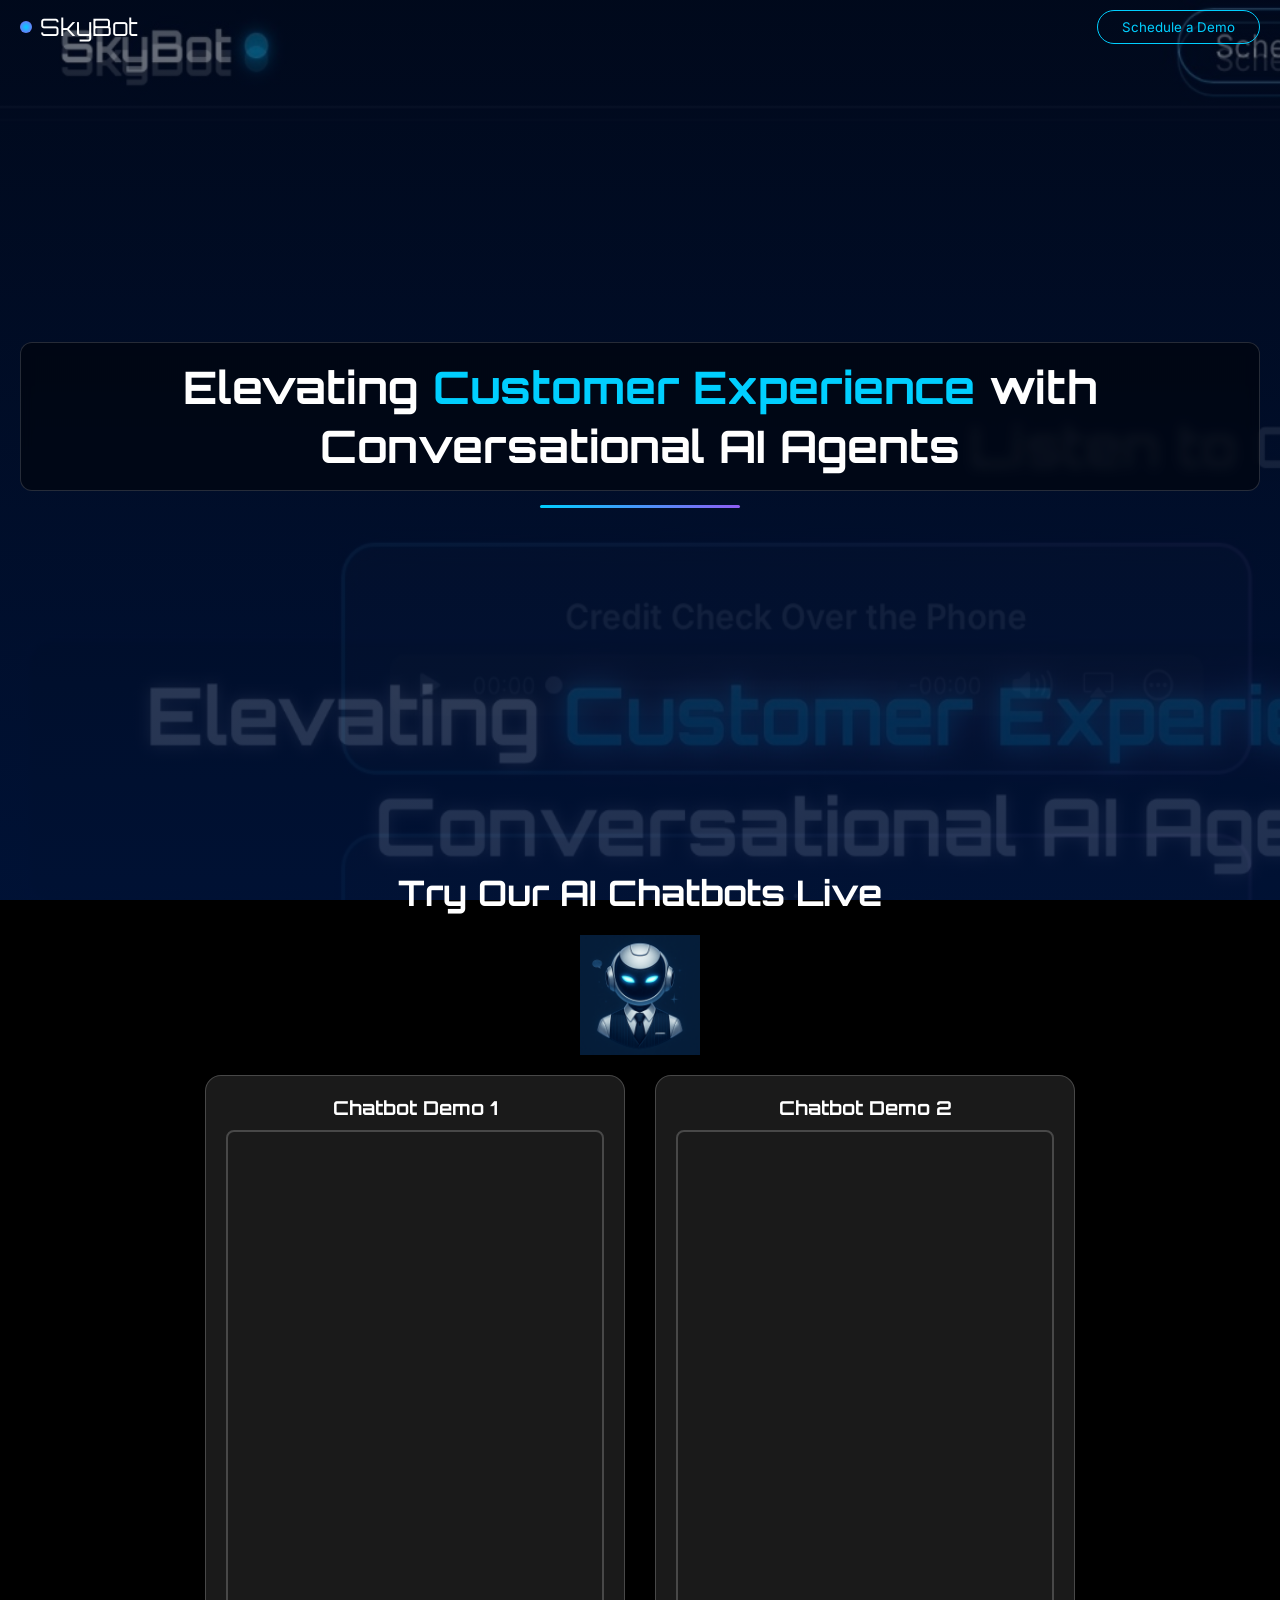
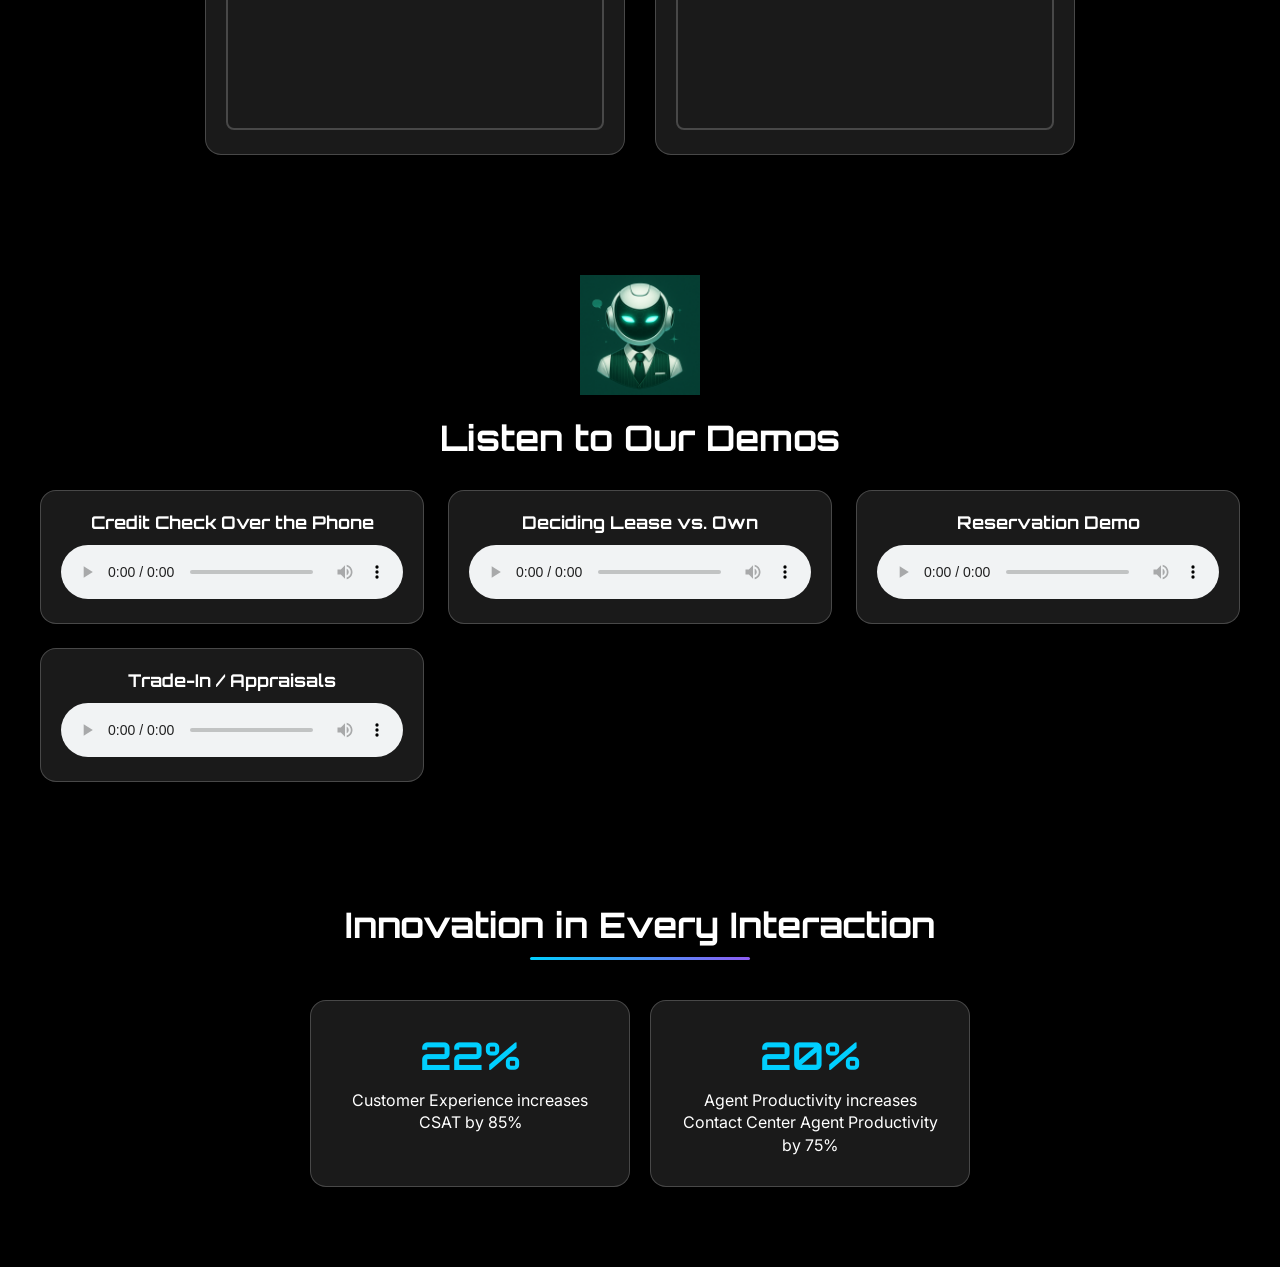
<file: skybots-ai-c0d3b638b886d23e6c338375aee6e07f3e5ed830/index.html>
<!DOCTYPE html>
<html lang="en">
<head>
  <meta charset="UTF-8" />
  <meta name="viewport" content="width=device-width, initial-scale=1.0" />
  <title>SkyBot – Conversational AI Demos</title>
  <!-- Google Fonts for futuristic typography -->
  <link href="https://fonts.googleapis.com/css2?family=Orbitron:wght@400;600&family=Inter:wght@400;600&display=swap" rel="stylesheet" />
  <style>
    :root {
      /* Accent colours for neon highlights */
      --accent-teal: #00cfff;
      --accent-violet: #8f5df4;
      --text-light: #ffffff;
    }

    * {
      box-sizing: border-box;
      margin: 0;
      padding: 0;
    }

    body {
      font-family: 'Inter', sans-serif;
      color: var(--text-light);
      background: #000; /* fallback colour */
      overflow-x: hidden;
    }

    /* Background container with two layers of stars to simulate motion */
    #space-bg {
      position: fixed;
      top: 0;
      left: 0;
      width: 100%;
      height: 100%;
      overflow: hidden;
      z-index: -2;
    }

    #space-bg img {
      position: absolute;
      width: 200%;
      height: 200%;
      opacity: 0.6;
    }

    #space-bg .layer1 {
      animation: driftLayer1 60s linear infinite;
    }

    #space-bg .layer2 {
      animation: driftLayer2 100s linear infinite;
    }

    /* Keyframes for slow drifting movement */
    @keyframes driftLayer1 {
      from {
        transform: translate3d(0, 0, 0);
      }
      to {
        transform: translate3d(-50%, -25%, 0);
      }
    }

    @keyframes driftLayer2 {
      from {
        transform: translate3d(0, 0, 0);
      }
      to {
        transform: translate3d(-25%, -50%, 0);
      }
    }

    /* Slight gradient overlay for readability */
    #space-bg::after {
      content: '';
      position: absolute;
      top: 0;
      left: 0;
      width: 100%;
      height: 100%;
      background: linear-gradient(to bottom, rgba(0, 10, 30, 0.5), rgba(0, 20, 60, 0.8));
      z-index: 1;
    }

    /* Header and navigation */
    header {
      position: fixed;
      top: 0;
      left: 0;
      width: 100%;
      display: flex;
      justify-content: center;
      padding: 10px 20px;
      z-index: 100;
    }

    .nav-wrapper {
      width: 100%;
      max-width: 1300px;
      display: flex;
      align-items: center;
      justify-content: space-between;
    }

    .logo {
      display: flex;
      align-items: center;
      font-family: 'Orbitron', sans-serif;
      font-size: 1.5rem;
    }

    .logo .dot {
      width: 12px;
      height: 12px;
      border-radius: 50%;
      background: radial-gradient(circle, var(--accent-teal), var(--accent-violet));
      margin-right: 8px;
    }

    .schedule-btn {
      font-family: 'Inter', sans-serif;
      padding: 8px 24px;
      border-radius: 999px;
      border: 1px solid var(--accent-teal);
      background: transparent;
      color: var(--accent-teal);
      cursor: pointer;
      transition: background 0.3s, box-shadow 0.3s;
    }

    .schedule-btn:hover {
      background: var(--accent-teal);
      color: #00131f;
      box-shadow: 0 0 12px var(--accent-teal);
    }

    /* Hero section */
    .hero {
      min-height: 90vh;
      display: flex;
      flex-direction: column;
      justify-content: center;
      align-items: center;
      text-align: center;
      padding: 120px 20px 80px;
    }

    .hero h1 {
      font-family: 'Orbitron', sans-serif;
      font-size: 2.8rem;
      line-height: 1.3;
      background: rgba(0, 0, 0, 0.45);
      padding: 15px 25px;
      border-radius: 12px;
      backdrop-filter: blur(6px);
      border: 1px solid rgba(255, 255, 255, 0.15);
    }

    .hero h1 .highlight {
      color: var(--accent-teal);
      animation: highlightGlow 1.5s ease-in-out infinite;
    }

    @keyframes highlightGlow {
      0%, 100% { text-shadow: 0 0 8px var(--accent-teal), 0 0 15px var(--accent-violet); }
      50% { text-shadow: 0 0 4px var(--accent-violet), 0 0 8px var(--accent-teal); }
    }

    .hero .accent-line {
      margin-top: 14px;
      height: 3px;
      width: 200px;
      background: linear-gradient(90deg, var(--accent-teal), var(--accent-violet));
      border-radius: 2px;
    }

    /* Audio demos section */
    .demos {
      padding: 60px 20px;
      text-align: center;
    }

    .demos h2 {
      font-family: 'Orbitron', sans-serif;
      font-size: 2.2rem;
      margin-bottom: 30px;
    }

    .audio-grid {
      display: grid;
      gap: 24px;
      grid-template-columns: repeat(auto-fit, minmax(320px, 1fr));
      max-width: 1200px;
      margin: 0 auto;
    }

    .audio-card {
      background: rgba(255, 255, 255, 0.1);
      border: 1px solid rgba(255, 255, 255, 0.2);
      border-radius: 16px;
      padding: 20px;
      backdrop-filter: blur(10px);
      box-shadow: 0 8px 20px rgba(0, 0, 0, 0.4);
      transition: transform 0.4s, box-shadow 0.4s;
    }

    .audio-card:hover {
      transform: translateY(-6px);
      box-shadow: 0 12px 28px rgba(0, 0, 0, 0.5);
    }

    .audio-card h3 {
      font-family: 'Orbitron', sans-serif;
      font-size: 1.1rem;
      margin-bottom: 12px;
      text-align: center;
    }

    .audio-card audio {
      width: 100%;
      outline: none;
    }

    /* Metrics section */
    .metrics {
      padding: 60px 20px 80px;
      text-align: center;
    }

    .metrics h2 {
      font-family: 'Orbitron', sans-serif;
      font-size: 2.2rem;
      margin-bottom: 10px;
    }

    .metrics .line {
      height: 3px;
      width: 220px;
      margin: 0 auto 40px;
      background: linear-gradient(90deg, var(--accent-teal), var(--accent-violet));
      border-radius: 2px;
    }

    .stat-container {
      display: flex;
      flex-wrap: wrap;
      justify-content: center;
      gap: 20px;
      max-width: 800px;
      margin: 0 auto;
    }

    .stat-card {
      width: 320px;
      background: rgba(255, 255, 255, 0.1);
      border: 1px solid rgba(255, 255, 255, 0.2);
      border-radius: 16px;
      padding: 30px;
      backdrop-filter: blur(10px);
      box-shadow: 0 8px 20px rgba(0, 0, 0, 0.4);
    }

    .stat-card h3 {
      font-family: 'Orbitron', sans-serif;
      font-size: 2.4rem;
      color: var(--accent-teal);
      margin-bottom: 10px;
    }

    .stat-card p {
      font-size: 1rem;
      line-height: 1.4;
    }

    /* Chatbot demos section */
    #chatbot-demos {
      padding: 60px 20px;
      text-align: center;
    }
    #chatbot-demos h2 {
      font-family: 'Orbitron', sans-serif;
      font-size: 2.2rem;
      margin-bottom: 20px;
    }
    .chatbot-demo-container {
      display: flex;
      flex-wrap: wrap;
      justify-content: center;
      gap: 30px;
      max-width: 1200px;
      margin: 0 auto;
    }
    .chatbot-demo {
      background: rgba(255, 255, 255, 0.1);
      border: 1px solid rgba(255, 255, 255, 0.2);
      border-radius: 16px;
      padding: 20px;
      backdrop-filter: blur(10px);
      box-shadow: 0 8px 20px rgba(0, 0, 0, 0.4);
      max-width: 420px;
      width: 100%;
    }
    .chatbot-demo h3 {
      font-family: 'Orbitron', sans-serif;
      font-size: 1.2rem;
      margin-bottom: 10px;
    }
    .chatbot-demo iframe {
      width: 100%;
      height: 600px;
      border: 2px solid rgba(255, 255, 255, 0.2);
      border-radius: 8px;
    }

    /* Animation for fade and slide when sections come into view */
    .fade-slide {
      opacity: 0;
      transform: translateY(30px);
      transition: opacity 0.8s ease-out, transform 0.8s ease-out;
    }

    .fade-slide.visible {
      opacity: 1;
      transform: translateY(0);
    }

    @media (max-width: 600px) {
      .hero h1 {
        font-size: 2rem;
        padding: 10px 15px;
      }
      .metrics .stat-card {
        width: 280px;
      }
    }
  </style>
</head>
<body>
  <!-- Moving starry background -->
  <div id="space-bg">
    <img src="space_layer1.jpg" alt="Starry background layer" class="layer1" />
    <img src="space_layer2.jpg" alt="Starry background layer" class="layer2" />
  </div>

  <!-- Navigation bar with logo and schedule button -->
  <header>
    <div class="nav-wrapper">
      <div class="logo"><span class="dot"></span>SkyBot</div>
      <button class="schedule-btn" onclick="location.href='schedule.html'">Schedule a Demo</button>
    </div>
  </header>

  <!-- Hero section with dynamic phrases -->
  <section class="hero fade-slide">
    <h1>
      <span id="phrase-prefix">Elevating</span>
      <span id="phrase-keyword" class="highlight">Customer Experience</span>
      with Conversational AI Agents
    </h1>
    <div class="accent-line"></div>
  </section>

  <!-- Chatbot demo section (two interactive chatbots) -->
  <section id="chatbot-demos" class="fade-slide">
    <h2>Try Our AI Chatbots Live</h2>
    <!-- Mascot for chatbots -->
    <div style="display:flex; justify-content:center; margin-bottom:20px;">
      <img src="chatbot_mascot.png" alt="Chatbot Mascot" style="width:120px; height:auto;" />
    </div>
    <div class="chatbot-demo-container">
      <div class="chatbot-demo">
        <h3>Chatbot Demo 1</h3>
        <iframe src="https://creator.voiceflow.com/prototype/67b86887c97c50a0c1d01c96" width="400" height="600" frameborder="0" allow="microphone; autoplay"></iframe>
      </div>
      <div class="chatbot-demo">
        <h3>Chatbot Demo 2</h3>
        <iframe src="https://creator.voiceflow.com/prototype/67c6233d005cea773533d6c3" width="400" height="600" frameborder="0" allow="microphone; autoplay"></iframe>
      </div>
    </div>
  </section>

  <!-- Audio demo section -->
  <section class="demos fade-slide">
    <!-- Mascot for voicebot demos -->
    <div style="display:flex; justify-content:center; margin-bottom:20px;">
      <img src="voicebot_mascot.png" alt="Voicebot Mascot" style="width:120px; height:auto;" />
    </div>
    <h2>Listen to Our Demos</h2>
    <div class="audio-grid">
      <div class="audio-card">
        <h3>Credit Check Over the Phone</h3>
        <audio controls preload="metadata">
          <source src="credit_check_over_the_phone.m4a" type="audio/mp4" />
          Your browser does not support this audio element.
        </audio>
      </div>
      <div class="audio-card">
        <h3>Deciding Lease vs. Own</h3>
        <audio controls preload="metadata">
          <source src="deciding_lease_vs_own.m4a" type="audio/mp4" />
          Your browser does not support this audio element.
        </audio>
      </div>
      <div class="audio-card">
        <h3>Reservation Demo</h3>
        <audio controls preload="metadata">
          <source src="reservation_demo.m4a" type="audio/mp4" />
          Your browser does not support this audio element.
        </audio>
      </div>
      <div class="audio-card">
        <h3>Trade-In / Appraisals</h3>
        <audio controls preload="metadata">
          <source src="trade_in_appraisals.m4a" type="audio/mp4" />
          Your browser does not support this audio element.
        </audio>
      </div>
    </div>
  </section>

  <!-- Metrics section -->
  <section class="metrics fade-slide">
    <h2>Innovation in Every Interaction</h2>
    <div class="line"></div>
    <div class="stat-container">
      <div class="stat-card">
        <h3><span class="count" data-target="85">0</span>%</h3>
        <p>Customer Experience increases CSAT by 85%</p>
      </div>
      <div class="stat-card">
        <h3><span class="count" data-target="75">0</span>%</h3>
        <p>Agent Productivity increases Contact Center Agent Productivity by 75%</p>
      </div>
    </div>
  </section>

  <script>
    // Rotate through phrases with highlighted keywords
    const phrases = [
      { prefix: 'Elevating', keyword: 'Customer Experience' },
      { prefix: 'Empowering', keyword: 'Salespeople' },
      { prefix: 'Supporting', keyword: 'Employees' }
    ];
    let phraseIndex = 0;
    const prefixEl = document.getElementById('phrase-prefix');
    const keywordEl = document.getElementById('phrase-keyword');

    function changePhrase() {
      phraseIndex = (phraseIndex + 1) % phrases.length;
      prefixEl.textContent = phrases[phraseIndex].prefix;
      keywordEl.textContent = phrases[phraseIndex].keyword;
    }
    // Change phrase every 5 seconds
    setInterval(changePhrase, 5000);

    // Intersection observer for fade-slide and count animations
    const observer = new IntersectionObserver((entries) => {
      entries.forEach((entry) => {
        if (entry.isIntersecting) {
          entry.target.classList.add('visible');
          // If there are counters inside the element, animate them
          entry.target.querySelectorAll('.count').forEach((counter) => {
            const target = +counter.getAttribute('data-target');
            let count = 0;
            const step = target / 60;
            const interval = setInterval(() => {
              count += step;
              if (count >= target) {
                counter.textContent = target;
                clearInterval(interval);
              } else {
                counter.textContent = Math.floor(count);
              }
            }, 30);
          });
        }
      });
    }, { threshold: 0.2 });
    document.querySelectorAll('.fade-slide').forEach((el) => observer.observe(el));
  </script>
</body>
</html>
</file>
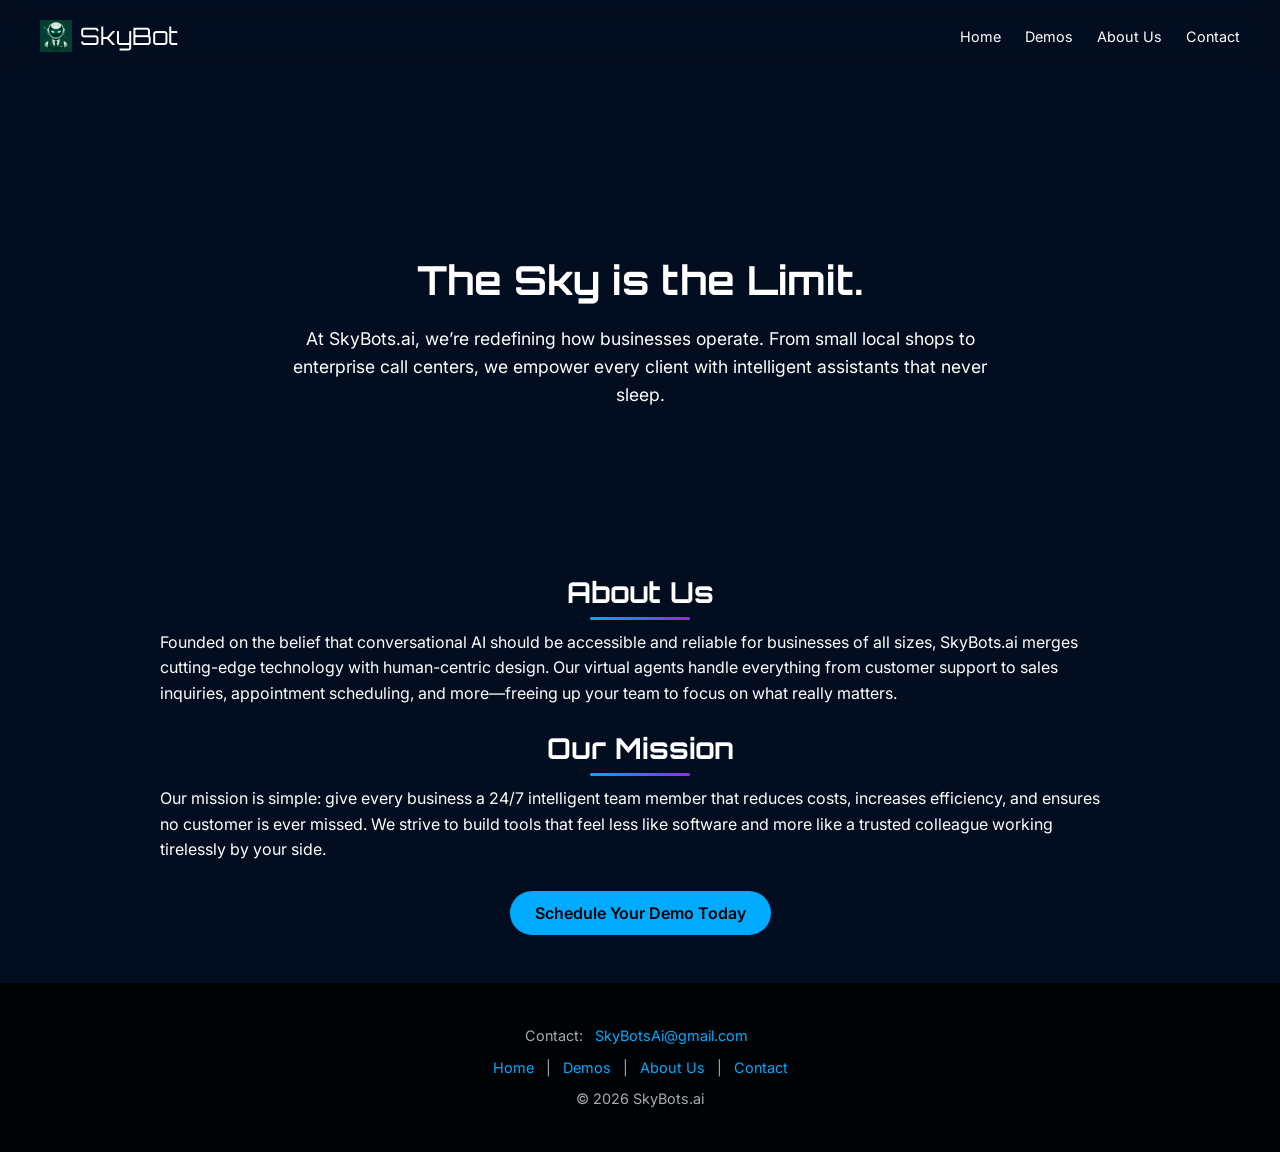
<file: about.html>
<!DOCTYPE html>
<html lang="en">
<head>
  <meta charset="UTF-8" />
  <meta name="viewport" content="width=device-width, initial-scale=1.0" />
  <title>About Us – SkyBots.ai</title>
  <link href="https://fonts.googleapis.com/css2?family=Orbitron:wght@400;600&family=Inter:wght@400;500;600&display=swap" rel="stylesheet" />
  <link rel="stylesheet" href="https://cdnjs.cloudflare.com/ajax/libs/font-awesome/6.4.0/css/all.min.css" integrity="sha512-pItdXKJkAo+PT8Xb16+KyvYtXq6YOxqfNdoUF2wy92CM12EneGZLyktbjLaKZpu2L7zqCK3sC+b/vZDyHgPZQ==" crossorigin="anonymous" referrerpolicy="no-referrer" />
  <style>
    :root {
      --primary-color: #0af;
      --secondary-color: #8e2de2;
      --text-light: #fff;
    }
    * { box-sizing: border-box; }
    html, body { margin: 0; padding: 0; font-family: 'Inter', sans-serif; color: var(--text-light); background: #020d1f; overflow-x: hidden; }
    #starfield { position: fixed; top: 0; left: 0; width: 100%; height: 100%; z-index: -2; }
    #overlay { position: fixed; top: 0; left: 0; width: 100%; height: 100%; background: linear-gradient(to bottom, rgba(0,0,30,0.7), rgba(0,10,40,0.9)); z-index: -1; }
    nav { display: flex; justify-content: space-between; align-items: center; padding: 20px 40px; position: sticky; top: 0; backdrop-filter: blur(10px); z-index: 10; }
    nav .logo { font-family: 'Orbitron', sans-serif; font-size: 1.5rem; display: flex; align-items: center; gap: 0.5rem; }
    nav .logo img { width: 32px; height: 32px; }
    nav ul { list-style: none; display: flex; gap: 1.5rem; margin: 0; padding: 0; font-size: 0.9rem; }
    nav ul li a { color: var(--text-light); text-decoration: none; transition: color 0.3s; }
    nav ul li a:hover { color: var(--primary-color); }
    .hero-about { text-align: center; padding: 150px 20px 80px; }
    .hero-about h1 { font-family: 'Orbitron', sans-serif; font-size: 2.5rem; margin-bottom: 20px; }
    .hero-about p { max-width: 700px; margin: 0 auto; font-size: 1.1rem; line-height: 1.6; }
    .content { max-width: 1000px; margin: 0 auto; padding: 60px 20px; }
    .content h2 { font-family: 'Orbitron', sans-serif; font-size: 1.8rem; margin-bottom: 20px; position: relative; text-align: center; }
    .content h2::after { content: ''; position: absolute; bottom: -10px; left: 50%; transform: translateX(-50%); width: 100px; height: 3px; background: linear-gradient(90deg, var(--primary-color), var(--secondary-color)); border-radius: 2px; }
    .content p { font-size: 1rem; line-height: 1.6; margin-bottom: 20px; }
    .cta-box { text-align: center; margin-top: 40px; }
    .cta-box a { background: var(--primary-color); color: #000; padding: 12px 25px; border-radius: 25px; font-weight: 600; text-decoration: none; transition: transform 0.3s, box-shadow 0.3s; }
    .cta-box a:hover { transform: translateY(-3px); box-shadow: 0 0 10px var(--primary-color); }
    footer { background: rgba(0,0,0,0.8); padding: 30px 20px; text-align: center; font-size: 0.9rem; color: #aaa; }
    footer a { color: var(--primary-color); text-decoration: none; margin: 0 8px; }
    footer a:hover { text-decoration: underline; }
  </style>
</head>
<body>
  <canvas id="starfield"></canvas>
  <div id="overlay"></div>
  <nav>
    <div class="logo">
      <img src="voicebot_mascot.png" alt="SkyBot Mascot" />
      SkyBot
    </div>
    <ul>
      <li><a href="index.html#hero">Home</a></li>
      <li><a href="index.html#chatbots">Demos</a></li>
      <li><a href="about.html">About Us</a></li>
      <li><a href="schedule.html">Contact</a></li>
    </ul>
  </nav>
  <section class="hero-about">
    <h1>The Sky is the Limit.</h1>
    <p>At SkyBots.ai, we’re redefining how businesses operate. From small local shops to enterprise call centers, we empower every client with intelligent assistants that never sleep.</p>
  </section>
  <div class="content">
    <h2>About Us</h2>
    <p>Founded on the belief that conversational AI should be accessible and reliable for businesses of all sizes, SkyBots.ai merges cutting-edge technology with human-centric design. Our virtual agents handle everything from customer support to sales inquiries, appointment scheduling, and more—freeing up your team to focus on what really matters.</p>
    <h2>Our Mission</h2>
    <p>Our mission is simple: give every business a 24/7 intelligent team member that reduces costs, increases efficiency, and ensures no customer is ever missed. We strive to build tools that feel less like software and more like a trusted colleague working tirelessly by your side.</p>
    <div class="cta-box">
      <a href="schedule.html">Schedule Your Demo Today</a>
    </div>
  </div>
  <footer>
    <p>Contact: <a href="mailto:SkyBotsAi@gmail.com">SkyBotsAi@gmail.com</a></p>
    <p>
      <a href="index.html#hero">Home</a> |
      <a href="index.html#chatbots">Demos</a> |
      <a href="about.html">About Us</a> |
      <a href="schedule.html">Contact</a>
    </p>
    <p>© <span id="year"></span> SkyBots.ai</p>
  </footer>
  <script>
    // Starfield for about page (reuse) 
    const canvas = document.getElementById('starfield');
    const ctx = canvas.getContext('2d');
    let stars = [];
    const numStars = 150;
    function initStars() {
      canvas.width = window.innerWidth;
      canvas.height = window.innerHeight;
      stars = [];
      for (let i = 0; i < numStars; i++) {
        stars.push({ x: Math.random() * canvas.width, y: Math.random() * canvas.height, radius: Math.random() * 1.5 + 0.5, speed: Math.random() * 0.3 + 0.1 });
      }
    }
    function animate() {
      ctx.clearRect(0,0,canvas.width, canvas.height);
      ctx.fillStyle = 'white';
      stars.forEach(star => {
        ctx.beginPath();
        ctx.arc(star.x, star.y, star.radius, 0, Math.PI * 2);
        ctx.fill();
        star.y += star.speed;
        if (star.y > canvas.height) { star.y = 0; star.x = Math.random() * canvas.width; }
      });
      requestAnimationFrame(animate);
    }
    window.addEventListener('resize', initStars);
    initStars();
    animate();
    // Footer year
    document.getElementById('year').textContent = new Date().getFullYear();
  </script>
</body>
</html>
</file>
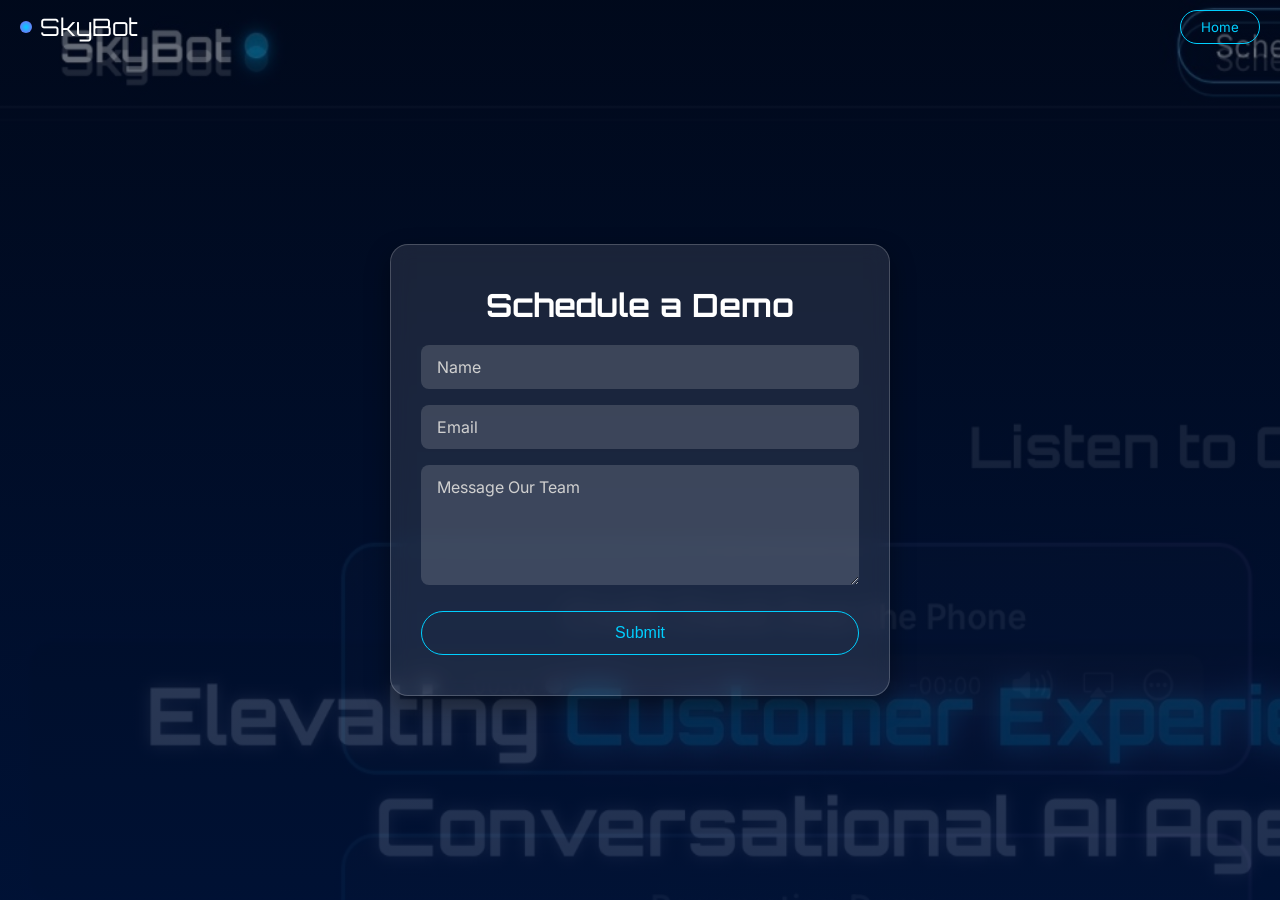
<file: schedule.html>
<!DOCTYPE html>
<html lang="en">
<head>
  <meta charset="UTF-8" />
  <meta name="viewport" content="width=device-width, initial-scale=1.0" />
  <title>Schedule a Demo – SkyBot</title>
  <link href="https://fonts.googleapis.com/css2?family=Orbitron:wght@400;600&family=Inter:wght@400;600&display=swap" rel="stylesheet" />
  <style>
    :root {
      --accent-teal: #00cfff;
      --accent-violet: #8f5df4;
      --text-light: #ffffff;
    }
    * { box-sizing: border-box; margin: 0; padding: 0; }
    body {
      font-family: 'Inter', sans-serif;
      color: var(--text-light);
      background: #000;
      overflow-x: hidden;
    }
    #space-bg {
      position: fixed;
      top: 0;
      left: 0;
      width: 100%;
      height: 100%;
      overflow: hidden;
      z-index: -2;
    }
    #space-bg img {
      position: absolute;
      width: 200%;
      height: 200%;
      opacity: 0.6;
    }
    #space-bg .layer1 { animation: driftLayer1 60s linear infinite; }
    #space-bg .layer2 { animation: driftLayer2 100s linear infinite; }
    @keyframes driftLayer1 {
      from { transform: translate3d(0, 0, 0); }
      to { transform: translate3d(-50%, -25%, 0); }
    }
    @keyframes driftLayer2 {
      from { transform: translate3d(0, 0, 0); }
      to { transform: translate3d(-25%, -50%, 0); }
    }
    #space-bg::after {
      content: '';
      position: absolute;
      top: 0;
      left: 0;
      width: 100%;
      height: 100%;
      background: linear-gradient(to bottom, rgba(0, 10, 30, 0.5), rgba(0, 20, 60, 0.8));
      z-index: 1;
    }
    header {
      position: fixed;
      top: 0;
      left: 0;
      width: 100%;
      padding: 10px 20px;
      display: flex;
      justify-content: center;
      z-index: 100;
    }
    .nav-wrapper {
      width: 100%;
      max-width: 1300px;
      display: flex;
      align-items: center;
      justify-content: space-between;
    }
    .logo {
      display: flex;
      align-items: center;
      font-family: 'Orbitron', sans-serif;
      font-size: 1.5rem;
    }
    .logo .dot {
      width: 12px;
      height: 12px;
      border-radius: 50%;
      background: radial-gradient(circle, var(--accent-teal), var(--accent-violet));
      margin-right: 8px;
    }
    .home-btn {
      font-family: 'Inter', sans-serif;
      padding: 8px 20px;
      border-radius: 999px;
      border: 1px solid var(--accent-teal);
      background: transparent;
      color: var(--accent-teal);
      cursor: pointer;
      transition: background 0.3s, box-shadow 0.3s;
    }
    .home-btn:hover {
      background: var(--accent-teal);
      color: #00131f;
      box-shadow: 0 0 12px var(--accent-teal);
    }
    .form-section {
      min-height: 100vh;
      display: flex;
      align-items: center;
      justify-content: center;
      padding: 100px 20px 60px;
      text-align: center;
    }
    .form-card {
      background: rgba(255, 255, 255, 0.1);
      border: 1px solid rgba(255, 255, 255, 0.2);
      border-radius: 18px;
      padding: 40px 30px;
      backdrop-filter: blur(10px);
      box-shadow: 0 10px 24px rgba(0, 0, 0, 0.4);
      width: 100%;
      max-width: 500px;
    }
    .form-card h2 {
      font-family: 'Orbitron', sans-serif;
      font-size: 2rem;
      margin-bottom: 20px;
    }
    form {
      display: flex;
      flex-direction: column;
      gap: 16px;
    }
    input, textarea {
      padding: 12px 16px;
      border-radius: 8px;
      border: none;
      background: rgba(255, 255, 255, 0.15);
      color: #fff;
      font-family: 'Inter', sans-serif;
      font-size: 1rem;
      outline: none;
    }
    input::placeholder, textarea::placeholder {
      color: #d0d0d0;
    }
    textarea {
      resize: vertical;
      min-height: 120px;
    }
    .submit-btn {
      margin-top: 10px;
      padding: 12px 20px;
      border-radius: 999px;
      border: 1px solid var(--accent-teal);
      background: transparent;
      color: var(--accent-teal);
      cursor: pointer;
      font-size: 1rem;
      transition: background 0.3s, box-shadow 0.3s;
    }
    .submit-btn:hover {
      background: var(--accent-teal);
      color: #00131f;
      box-shadow: 0 0 12px var(--accent-teal);
    }
    .thank-you {
      display: none;
      flex-direction: column;
      align-items: center;
    }
    .thank-you.visible {
      display: flex;
    }
    .checkmark {
      width: 50px;
      height: 50px;
      border-radius: 50%;
      border: 3px solid var(--accent-teal);
      display: flex;
      align-items: center;
      justify-content: center;
      margin-bottom: 16px;
    }
    .checkmark::after {
      content: '✓';
      font-size: 1.5rem;
      color: var(--accent-teal);
    }
    .fade-slide {
      opacity: 0;
      transform: translateY(30px);
      transition: opacity 0.8s ease-out, transform 0.8s ease-out;
    }
    .fade-slide.visible {
      opacity: 1;
      transform: translateY(0);
    }
  </style>
</head>
<body>
  <!-- Space background reused from home page -->
  <div id="space-bg">
    <img src="space_layer1.jpg" alt="Starry background" class="layer1" />
    <img src="space_layer2.jpg" alt="Starry background" class="layer2" />
  </div>
  <!-- Navigation header -->
  <header>
    <div class="nav-wrapper">
      <div class="logo"><span class="dot"></span>SkyBot</div>
      <button class="home-btn" onclick="location.href='index.html'">Home</button>
    </div>
  </header>
  <!-- Form section -->
  <section class="form-section fade-slide">
    <div class="form-card">
      <h2>Schedule a Demo</h2>
      <form id="demo-form" action="https://formsubmit.co/skybotsai@gmail.com" method="POST">
        <input type="text" name="name" placeholder="Name" required />
        <input type="email" name="email" placeholder="Email" required />
        <textarea name="message" placeholder="Message Our Team" required></textarea>
        <!-- FormSubmit hidden input to disable CAPTCHA and redirect inline -->
        <input type="hidden" name="_captcha" value="false" />
        <button type="submit" class="submit-btn">Submit</button>
      </form>
      <div class="thank-you" id="thank-you">
        <div class="checkmark"></div>
        <p>Thank you! We will get back to you soon.</p>
      </div>
    </div>
  </section>
  <script>
    // Intersection observer for fade in effect
    const observer = new IntersectionObserver((entries) => {
      entries.forEach((entry) => {
        if (entry.isIntersecting) {
          entry.target.classList.add('visible');
        }
      });
    }, { threshold: 0.2 });
    document.querySelectorAll('.fade-slide').forEach((el) => observer.observe(el));

    // Form submission with Formspree API
    const form = document.getElementById('demo-form');
    const thankYou = document.getElementById('thank-you');
    form.addEventListener('submit', async (e) => {
      e.preventDefault();
      // simple validation is already enforced by required attributes
      const formData = new FormData(form);
      try {
        // Use FormSubmit endpoint for sending emails to skybotsai@gmail.com
        const response = await fetch('https://formsubmit.co/skybotsai@gmail.com', {
          method: 'POST',
          body: formData,
          headers: {
            'Accept': 'application/json'
          }
        });
        if (response.ok) {
          form.reset();
          thankYou.classList.add('visible');
        } else {
          alert('There was an error sending your message. Please try again later.');
        }
      } catch (err) {
        alert('There was an error sending your message. Please try again later.');
      }
    });
  </script>
</body>
</html>
</file>
